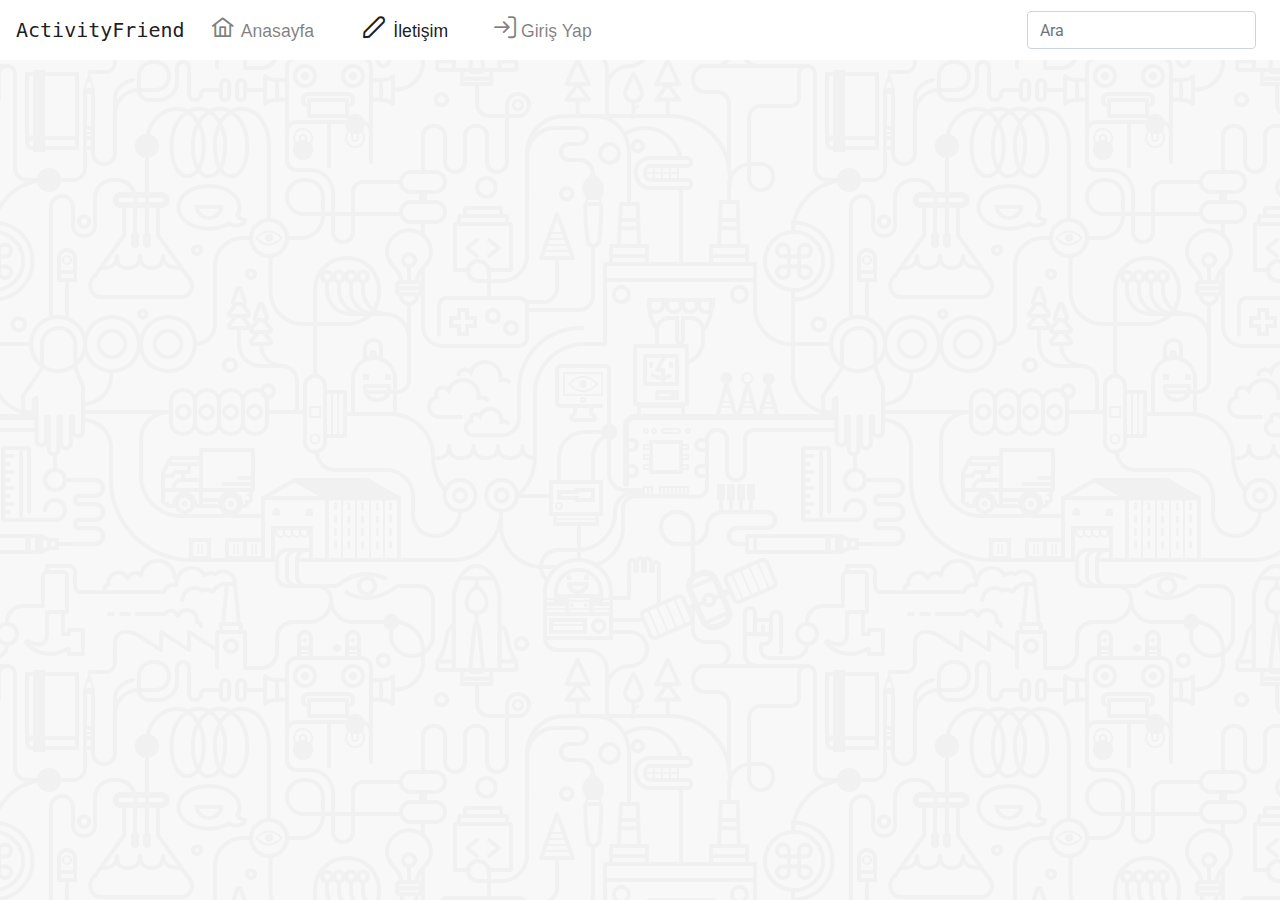
<file: index.html>
<!doctype html>
<html lang="en">
<head>
  <meta charset="utf-8">
  <title>Alice</title>
  <base href="./">
  <meta name="viewport" content="width=device-width, initial-scale=1">
  <link rel="icon" type="image/x-icon" href="favicon.ico">
  <link href="https://fonts.googleapis.com/css?family=Roboto:300,400,500&display=swap" rel="stylesheet">
  <link href="https://fonts.googleapis.com/icon?family=Material+Icons" rel="stylesheet">
  <link rel="stylesheet" type="text/scss" href="/node_modules/primeicons/primeicons.css" />
<link rel="stylesheet" type="text/scss" href="/node_modules/primeng/resources/themes/nova-light/theme.css" />
<link rel="stylesheet" type="text/scss" href="/node_modules/primeng/resources/primeng.min.css" />
<link rel="stylesheet" href="styles.8fb1c938646da638ec45.css"></head>
<body>
  <app-root></app-root> 
 
<script src="runtime-es2015.c322caa605b84c01ba3d.js" type="module"></script><script src="runtime-es5.c322caa605b84c01ba3d.js" nomodule defer></script><script src="polyfills-es5.592f0ddee0225434613d.js" nomodule defer></script><script src="polyfills-es2015.f7a117d7e07228c74837.js" type="module"></script><script src="scripts.ff2267075521ff7c194c.js" defer></script><script src="main-es2015.183f20f57fa73fd2c7c9.js" type="module"></script><script src="main-es5.183f20f57fa73fd2c7c9.js" nomodule defer></script></body>
</html>
</file>
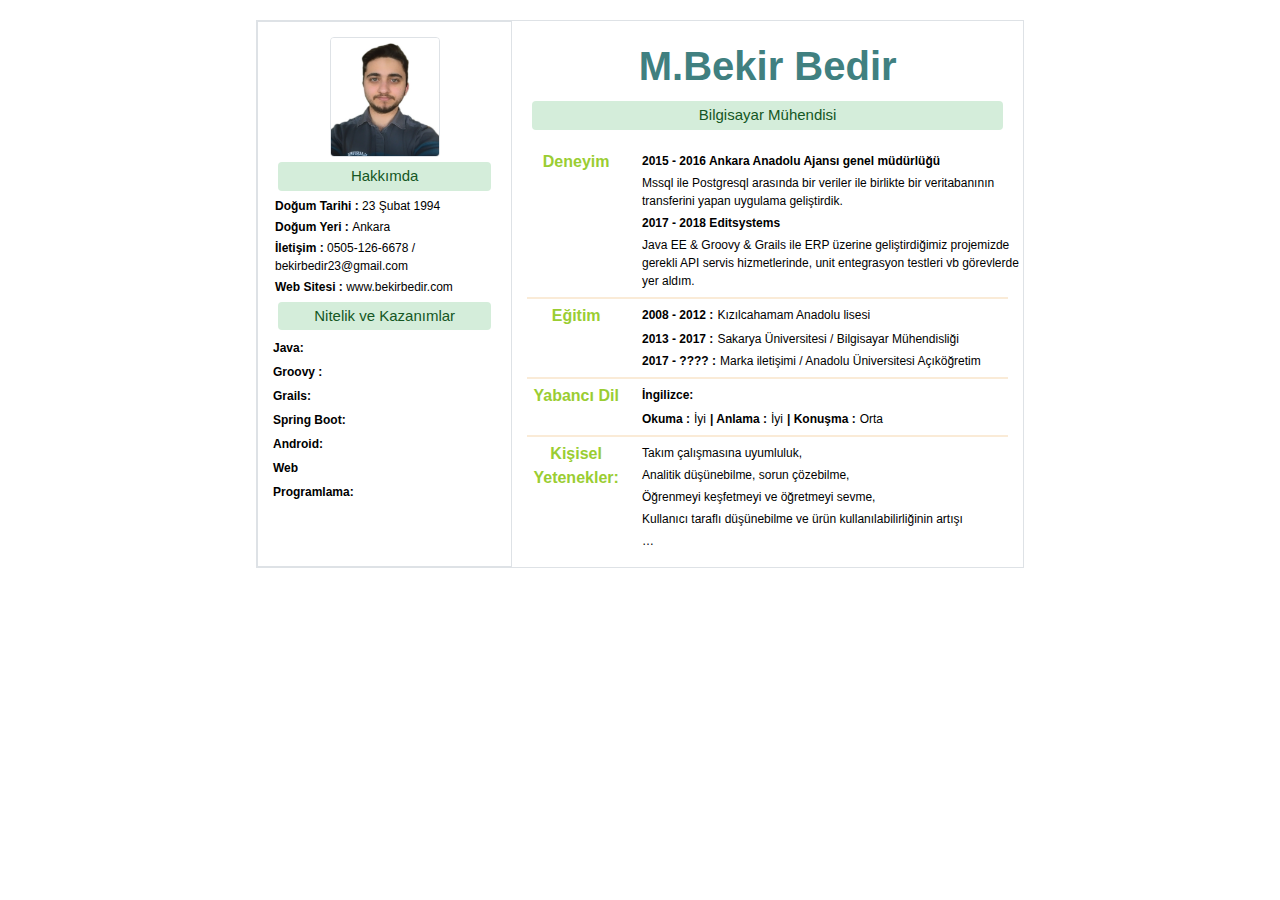
<file: cv.html>
<!doctype html>
<html>

<head>
    <title>cv</title>
    <link rel="stylesheet" type="text/css" href="bootstrap-4.1.0/css/bootstrap.css ">
    <link rel="stylesheet" type="text/css" href="style.css">
    <script src="bootstrap-4.1.0/js/bootstrap.min.js"></script>
    <link href="https://fonts.googleapis.com/css?family=Rubik" rel="stylesheet">
    <link rel="stylesheet" href="https://use.fontawesome.com/releases/v5.0.10/css/all.css" integrity="sha384-+d0P83n9kaQMCwj8F4RJB66tzIwOKmrdb46+porD/OvrJ+37WqIM7UoBtwHO6Nlg" crossorigin="anonymous">
</head>

<body>
    <div class="space-20"></div>
    <div class="container w60 border">

        <div class="row">

            <div class="col-md-4 p-15 border">
                <center>
                    <img src="cv7.jpg" class="rounded hw150 border" alt="Cinque Terre">
                </center>
                <div class="info-breadcumb">Hakkımda</div>

                <p class="info-text"> <b>Doğum Tarihi : </b> 23 Şubat 1994 </p>
                <p class="info-text"> <b>Doğum Yeri   : </b> Ankara</p>
                <p class="info-text"> <b>İletişim   : </b> 0505-126-6678 / bekirbedir23@gmail.com</p>
                <p class="info-text"><b>Web Sitesi  : </b> www.bekirbedir.com</p>

                <div class="info-breadcumb">Nitelik ve Kazanımlar </div>

                <div class="row">
                    <div class="col-md-6">
                        <b class="row-star">  Java: </b>

                    </div>
                    <div class="col-md-6">
                        <i class="fas fa-star row-star-i"></i>
                        <i class="fas fa-star row-star-i"></i>
                        <i class="fas fa-star row-star-i"></i>
                        <i class="fas fa-star row-star-i"></i>
                        <i class="far fa-star row-star-i"></i>
                    </div>

                </div>

                <div class="row">
                    <div class="col-md-6">
                        <b class="row-star">  Groovy : </b>

                    </div>
                    <div class="col-md-6">
                        <i class="fas fa-star row-star-i"></i>
                        <i class="fas fa-star row-star-i"></i>
                        <i class="fas fa-star row-star-i"></i>
                        <i class="fas fa-star row-star-i"></i>
                        <i class="far fa-star row-star-i"></i>
                    </div>

                </div>

                <div class="row">
                    <div class="col-md-6">
                        <b class="row-star">  Grails: </b>

                    </div>
                    <div class="col-md-6">
                        <i class="fas fa-star row-star-i"></i>
                        <i class="fas fa-star row-star-i"></i>
                        <i class="fas fa-star row-star-i"></i>
                        <i class="fas fa-star row-star-i"></i>
                        <i class="far fa-star row-star-i"></i>
                    </div>

                </div>

                <div class="row">
                    <div class="col-md-6">
                        <b class="row-star">  Spring Boot: </b>

                    </div>
                    <div class="col-md-6">
                        <i class="fas fa-star row-star-i"></i>
                        <i class="fas fa-star row-star-i"></i>
                        <i class="fas fa-star row-star-i"></i>
                        <i class="far fa-star row-star-i"></i>
                        <i class="far fa-star row-star-i"></i>
                    </div>

                </div>

                <div class="row">
                    <div class="col-md-6">
                        <b class="row-star">  Android: </b>

                    </div>
                    <div class="col-md-6">
                        <i class="fas fa-star row-star-i"></i>
                        <i class="fas fa-star row-star-i"></i>
                        <i class="fas fa-star row-star-i"></i>
                        <i class="fas fa-star-half row-star-i"></i>
                        <i class="far fa-star row-star-i"></i>
                    </div>

                </div>
                <div class="row">
                    <div class="col-md-6">
                        <b class="row-star">  Web Programlama: </b>

                    </div>
                    <div class="col-md-6 row-star-area">
                        <i class="fas fa-star row-star-i"></i>
                        <i class="fas fa-star row-star-i"></i>
                        <i class="fas fa-star row-star-i"></i>
                        <i class="fas fa-star row-star-i"></i>
                        <i class="far fa-star-half row-star-i"></i>
                    </div>

                </div>

            </div>

            <div class="col-md-8 p-15">

                <div class="name">
                    M.Bekir Bedir </div>
                <div class="info-breadcumb">
                    Bilgisayar Mühendisi
                </div>

                <div class="space-15"></div>

                <div class="row">
                    <div class="col-md-3">
                        <div class="main-box">
                            <i class="fas fa-briefcase box-i"></i>
                            <p><b>Deneyim</b></p>
                        </div>

                    </div>
                    <div class="col-md-9">
                        <div class="row">
                            <p class="content-text "> <b>2015 - 2016 Ankara Anadolu Ajansı genel müdürlüğü</b></p>
                            <p class="content-text ">Mssql ile Postgresql arasında bir veriler ile birlikte bir veritabanının transferini yapan uygulama geliştirdik.</p>
                        </div>
                        <div class="row">
                            <p class="content-text "> <b>2017 - 2018 Editsystems </b></p>
                            <p class="content-text ">Java EE & Groovy & Grails ile ERP üzerine geliştirdiğimiz projemizde gerekli API servis hizmetlerinde, unit entegrasyon testleri vb görevlerde yer aldım.</p>
                        </div>
                    </div>

                </div>

                <div class="space-15-layer"></div>

                <div class="row">
                    <div class="col-md-3">
                        <div class="main-box">
                            <i class="fas fa-graduation-cap box-i"></i>
                            <p><b>Eğitim</b></p>
                        </div>

                    </div>
                    <div class="col-md-9">
                        <div class="row">
                            <p class="content-text "> <b>2008 - 2012 :</b></p>
                            </br>
                            <p class="content-text education-info">Kızılcahamam Anadolu lisesi</p>
                        </div>
                        <div class="row">
                            <p class="content-text "> <b>2013 - 2017 :</b></p>
                            <p class="content-text education-info">Sakarya Üniversitesi / Bilgisayar Mühendisliği </p>
                        </div>
                        <div class="row">
                            <p class="content-text "> <b>2017 - ???? :</b></p>
                            <p class="content-text education-info ">Marka iletişimi / Anadolu Üniversitesi Açıköğretim </p>
                        </div>
                    </div>

                </div>

                <div class="space-15-layer"></div>


                <div class="row">
                    <div class="col-md-3">
                        <div class="main-box">
                            <i class="fas fa-globe box-i"></i>
                            <p><b>Yabancı Dil</b></p>
                        </div>

                    </div>
                    <div class="col-md-9">
                        <div class="row">
                            <p class="content-text "> <b>İngilizce:</b></p>
                            </br>
                        </div>
                        <div class="row">
                            <p class="content-text "> <b> Okuma : </b></p>
                            <p class="content-text education-info">İyi </p>
                            <p class="content-text "> <b> | Anlama : </b></p>
                            <p class="content-text education-info ">İyi </p>
                            <p class="content-text "> <b> | Konuşma : </b></p>
                            <p class="content-text education-info "> Orta </p>
                        </div>
                        <div class="row">

                        </div>
                        <div class="row">

                        </div>
                    </div>

                </div>

                <div class="space-15-layer"></div>


                <div class="row">
                    <div class="col-md-3">
                        <div class="main-box">
                            <i class="far fa-smile box-i"></i>
                            <p><b>Kişisel Yetenekler:</b></p>
                        </div>

                    </div>
                    <div class="col-md-9">
                        <div class="row">
                            <p class="content-text education-info">Takım çalışmasına uyumluluk,</p>
                        </div>
                        <div class="row">
                            <p class="content-text education-info">Analitik düşünebilme, sorun çözebilme,</p>
                        </div>
                        <div class="row">
                            <p class="content-text education-info ">Öğrenmeyi keşfetmeyi ve öğretmeyi sevme,</p>
                        </div>
                        <div class="row">
                            <p class="content-text education-info ">Kullanıcı taraflı düşünebilme ve ürün kullanılabilirliğinin artışı</p>
                        </div>
                        <div class="row">
                            <p class="content-text education-info ">…</p>
                        </div>

                    </div>
                </div>

            </div>


        </div>



    </div>
    </div>
</body>

</html>
</file>
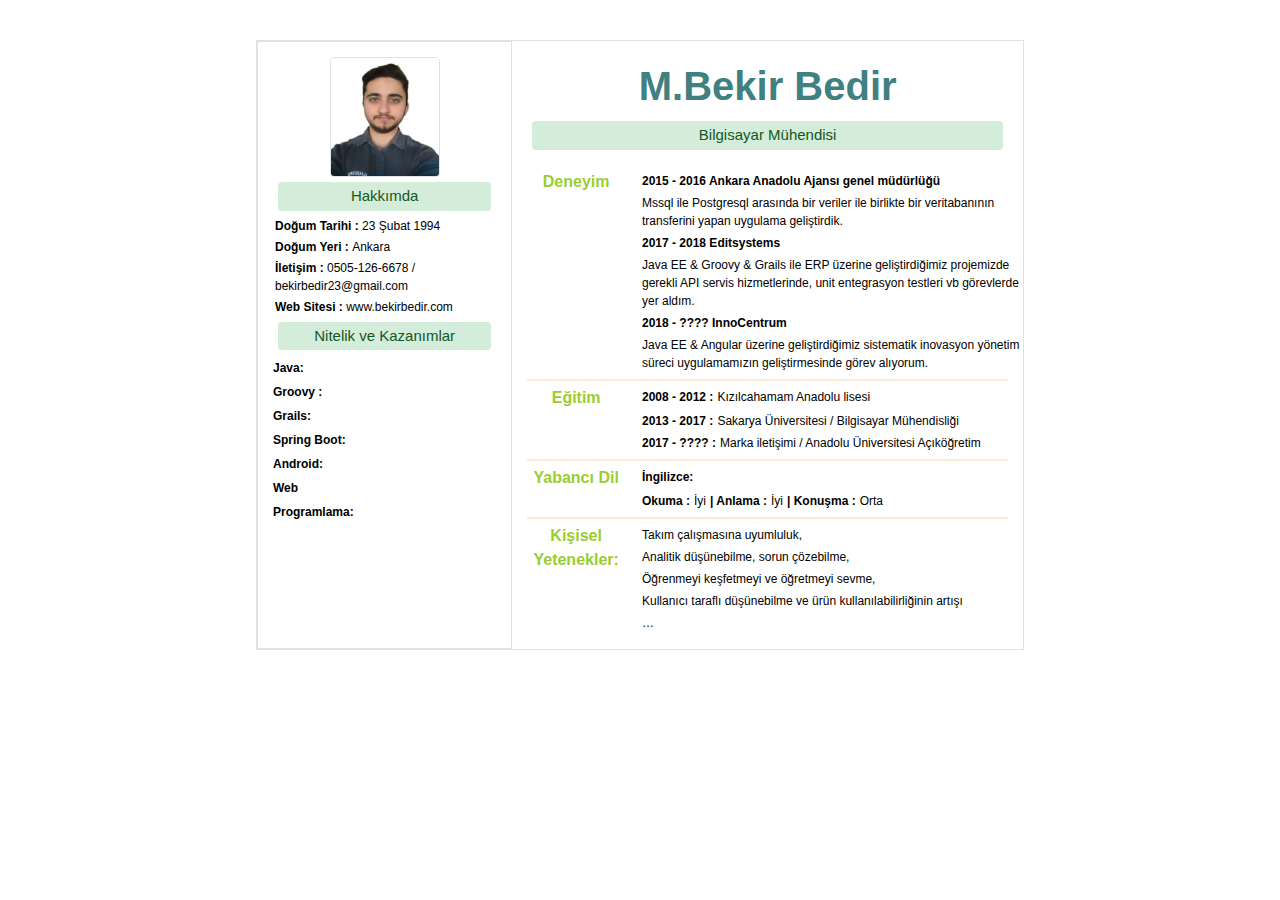
<file: index_cv.html>
<!doctype html>
<html>
<!-- Global site tag (gtag.js) - Google Analytics -->
<script async src="https://www.googletagmanager.com/gtag/js?id=UA-118805649-1"></script>
<script>
  window.dataLayer = window.dataLayer || [];
  function gtag(){dataLayer.push(arguments);}
  gtag('js', new Date());

  gtag('config', 'UA-118805649-1');
</script>

<head>
    <title>cv</title>
    <link rel="stylesheet" type="text/css" href="bootstrap-4.1.0/css/bootstrap.css ">
    <link rel="stylesheet" type="text/css" href="style.css">
    <script src="bootstrap-4.1.0/js/bootstrap.min.js"></script>
    <link href="https://fonts.googleapis.com/css?family=Rubik" rel="stylesheet">
    <link rel="stylesheet" href="https://use.fontawesome.com/releases/v5.0.10/css/all.css" integrity="sha384-+d0P83n9kaQMCwj8F4RJB66tzIwOKmrdb46+porD/OvrJ+37WqIM7UoBtwHO6Nlg" crossorigin="anonymous">
</head>

<body>
 <!--   <div class="container-fluid">
        <nav class="navbar navbar-expand-lg navbar-light bg-light">
            <a class="navbar-brand" href="index.html">Anasayfa</a>
            <button class="navbar-toggler" type="button" data-toggle="collapse" data-target="#navbarSupportedContent" aria-controls="navbarSupportedContent" aria-expanded="false" aria-label="Toggle navigation">
                  <span class="navbar-toggler-icon"></span>
                </button>

            <div class="collapse navbar-collapse" id="navbarSupportedContent">
                <ul class="navbar-nav ml-auto">
                    <li class="nav-item ">
                        <a class="nav-link" href="#">Cv Şablonları <span class="sr-only"></span></a>
                    </li>
                    <li class="nav-item">
                        <a class="nav-link" href="#">Nasıl Yapılır?</a>
                    </li>
                    <li class="nav-item">
                        <a class="nav-link" href="#">PDF Çıktısı</a>
                    </li>

                    <li class="nav-item">
                        <a class="nav-link" href="#"></a>
                    </li>
                </ul>

            </div>
        </nav>
    </div> -->
  

    <div class="space-20"></div>




    <div class="space-20"></div>
    <div class="container w60 border">

        <div class="row">

            <div class="col-md-4 p-15 border">
                <center>
                    <img src="draw/cv7.jpg" class="rounded hw150 border" alt="Cinque Terre">
                </center>
                <div class="info-breadcumb">Hakkımda</div>

                <p class="info-text"> <b>Doğum Tarihi : </b> 23 Şubat 1994 </p>
                <p class="info-text"> <b>Doğum Yeri   : </b> Ankara</p>
                <p class="info-text"> <b>İletişim   : </b> 0505-126-6678 / bekirbedir23@gmail.com</p>
                <p class="info-text"><b>Web Sitesi  : </b> www.bekirbedir.com</p>

                <div class="info-breadcumb">Nitelik ve Kazanımlar </div>

                <div class="row">
                    <div class="col-md-6">
                        <b class="row-star">  Java: </b>

                    </div>
                    <div class="col-md-6">
                        <i class="fas fa-star row-star-i"></i>
                        <i class="fas fa-star row-star-i"></i>
                        <i class="fas fa-star row-star-i"></i>
                        <i class="fas fa-star row-star-i"></i>
                        <i class="far fa-star row-star-i"></i>
                    </div>

                </div>

                <div class="row">
                    <div class="col-md-6">
                        <b class="row-star">  Groovy : </b>

                    </div>
                    <div class="col-md-6">
                        <i class="fas fa-star row-star-i"></i>
                        <i class="fas fa-star row-star-i"></i>
                        <i class="fas fa-star row-star-i"></i>
                        <i class="fas fa-star row-star-i"></i>
                        <i class="far fa-star row-star-i"></i>
                    </div>

                </div>

                <div class="row">
                    <div class="col-md-6">
                        <b class="row-star">  Grails: </b>

                    </div>
                    <div class="col-md-6">
                        <i class="fas fa-star row-star-i"></i>
                        <i class="fas fa-star row-star-i"></i>
                        <i class="fas fa-star row-star-i"></i>
                        <i class="fas fa-star row-star-i"></i>
                        <i class="far fa-star row-star-i"></i>
                    </div>

                </div>

                <div class="row">
                    <div class="col-md-6">
                        <b class="row-star">  Spring Boot: </b>

                    </div>
                    <div class="col-md-6">
                        <i class="fas fa-star row-star-i"></i>
                        <i class="fas fa-star row-star-i"></i>
                        <i class="fas fa-star row-star-i"></i>
                        <i class="far fa-star row-star-i"></i>
                        <i class="far fa-star row-star-i"></i>
                    </div>

                </div>

                <div class="row">
                    <div class="col-md-6">
                        <b class="row-star">  Android: </b>

                    </div>
                    <div class="col-md-6">
                        <i class="fas fa-star row-star-i"></i>
                        <i class="fas fa-star row-star-i"></i>
                        <i class="fas fa-star row-star-i"></i>
                        <i class="fas fa-star-half row-star-i"></i>
                        <i class="far fa-star row-star-i"></i>
                    </div>

                </div>
                <div class="row">
                    <div class="col-md-6">
                        <b class="row-star">  Web Programlama: </b>

                    </div>
                    <div class="col-md-6 row-star-area">
                        <i class="fas fa-star row-star-i"></i>
                        <i class="fas fa-star row-star-i"></i>
                        <i class="fas fa-star row-star-i"></i>
                        <i class="fas fa-star row-star-i"></i>
                        <i class="far fa-star-half row-star-i"></i>
                    </div>

                </div>

            </div>

            <div class="col-md-8 p-15">

                <div class="name">
                    M.Bekir Bedir </div>
                <div class="info-breadcumb">
                    Bilgisayar Mühendisi
                </div>

                <div class="space-15"></div>

                <div class="row">
                    <div class="col-md-3">
                        <div class="main-box">
                            <i class="fas fa-briefcase box-i"></i>
                            <p><b>Deneyim</b></p>
                        </div>

                    </div>
                    <div class="col-md-9">
                        <div class="row">
                            <p class="content-text "> <b>2015 - 2016 Ankara Anadolu Ajansı genel müdürlüğü</b></p>
                            <p class="content-text ">Mssql ile Postgresql arasında bir veriler ile birlikte bir veritabanının transferini yapan uygulama geliştirdik.</p>
                        </div>
                        <div class="row">
                            <p class="content-text "> <b>2017 - 2018 Editsystems </b></p>
                            <p class="content-text ">Java EE & Groovy & Grails ile ERP üzerine geliştirdiğimiz projemizde gerekli API servis hizmetlerinde, unit entegrasyon testleri vb görevlerde yer aldım.</p>
                        </div>
                        <div class="row">
                            <p class="content-text "> <b>2018 - ???? InnoCentrum </b></p>
                            <p class="content-text ">Java EE & Angular üzerine geliştirdiğimiz sistematik inovasyon yönetim süreci uygulamamızın geliştirmesinde görev alıyorum.</p>
                        </div>
                    </div>

                </div>

                <div class="space-15-layer"></div>

                <div class="row">
                    <div class="col-md-3">
                        <div class="main-box">
                            <i class="fas fa-graduation-cap box-i"></i>
                            <p><b>Eğitim</b></p>
                        </div>

                    </div>
                    <div class="col-md-9">
                        <div class="row">
                            <p class="content-text "> <b>2008 - 2012 :</b></p>
                            </br>
                            <p class="content-text education-info">Kızılcahamam Anadolu lisesi</p>
                        </div>
                        <div class="row">
                            <p class="content-text "> <b>2013 - 2017 :</b></p>
                            <p class="content-text education-info">Sakarya Üniversitesi / Bilgisayar Mühendisliği </p>
                        </div>
                        <div class="row">
                            <p class="content-text "> <b>2017 - ???? :</b></p>
                            <p class="content-text education-info ">Marka iletişimi / Anadolu Üniversitesi Açıköğretim </p>
                        </div>
                    </div>

                </div>

                <div class="space-15-layer"></div>


                <div class="row">
                    <div class="col-md-3">
                        <div class="main-box">
                            <i class="fas fa-globe box-i"></i>
                            <p><b>Yabancı Dil</b></p>
                        </div>

                    </div>
                    <div class="col-md-9">
                        <div class="row">
                            <p class="content-text "> <b>İngilizce:</b></p>
                            </br>
                        </div>
                        <div class="row">
                            <p class="content-text "> <b> Okuma : </b></p>
                            <p class="content-text education-info">İyi </p>
                            <p class="content-text "> <b> | Anlama : </b></p>
                            <p class="content-text education-info ">İyi </p>
                            <p class="content-text "> <b> | Konuşma : </b></p>
                            <p class="content-text education-info "> Orta </p>
                        </div>
                        <div class="row">

                        </div>
                        <div class="row">

                        </div>
                    </div>

                </div>

                <div class="space-15-layer"></div>


                <div class="row">
                    <div class="col-md-3">
                        <div class="main-box">
                            <i class="far fa-smile box-i"></i>
                            <p><b>Kişisel Yetenekler:</b></p>
                        </div>

                    </div>
                    <div class="col-md-9">
                        <div class="row">
                            <p class="content-text education-info">Takım çalışmasına uyumluluk,</p>
                        </div>
                        <div class="row">
                            <p class="content-text education-info">Analitik düşünebilme, sorun çözebilme,</p>
                        </div>
                        <div class="row">
                            <p class="content-text education-info ">Öğrenmeyi keşfetmeyi ve öğretmeyi sevme,</p>
                        </div>
                        <div class="row">
                            <p class="content-text education-info ">Kullanıcı taraflı düşünebilme ve ürün kullanılabilirliğinin artışı</p>
                        </div>
                        <div class="row">
                            <p class="content-text education-info ">…</p>
                        </div>

                    </div>
                </div>

            </div>


        </div>



    </div>
    </div>
</body>

</html>
</file>
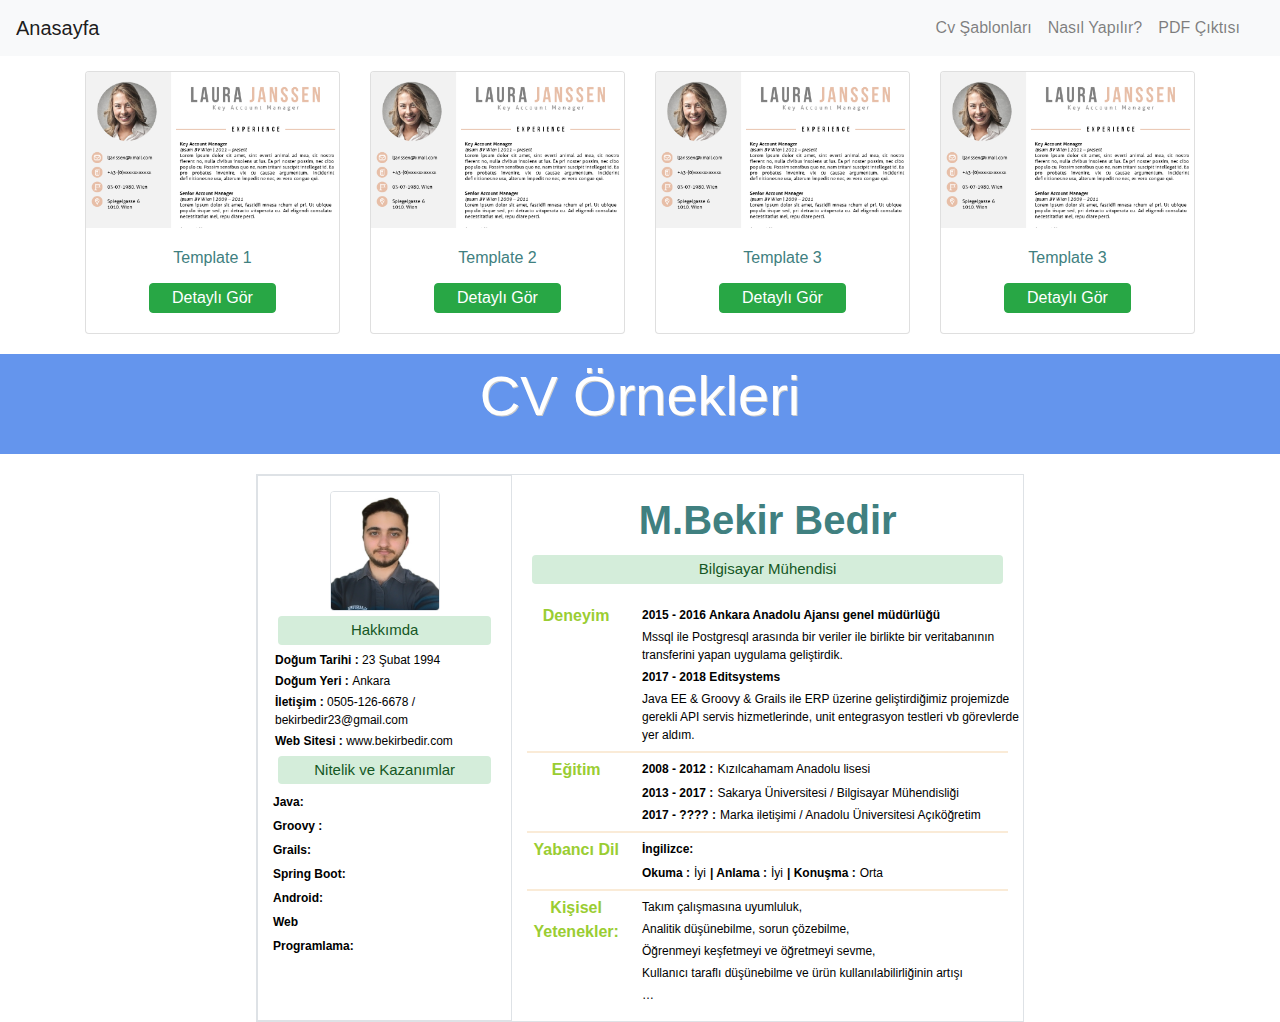
<file: later_index.html>
<!doctype html>
<html>
<!-- Global site tag (gtag.js) - Google Analytics -->
<script async src="https://www.googletagmanager.com/gtag/js?id=UA-118805649-1"></script>
<script>
  window.dataLayer = window.dataLayer || [];
  function gtag(){dataLayer.push(arguments);}
  gtag('js', new Date());

  gtag('config', 'UA-118805649-1');
</script>

<head>
    <title>cv</title>
    <link rel="stylesheet" type="text/css" href="bootstrap-4.1.0/css/bootstrap.css ">
    <link rel="stylesheet" type="text/css" href="style.css">
    <script src="bootstrap-4.1.0/js/bootstrap.min.js"></script>
    <link href="https://fonts.googleapis.com/css?family=Rubik" rel="stylesheet">
    <link rel="stylesheet" href="https://use.fontawesome.com/releases/v5.0.10/css/all.css" integrity="sha384-+d0P83n9kaQMCwj8F4RJB66tzIwOKmrdb46+porD/OvrJ+37WqIM7UoBtwHO6Nlg" crossorigin="anonymous">
</head>

<body>
    <div class="container-fluid">
        <nav class="navbar navbar-expand-lg navbar-light bg-light">
            <a class="navbar-brand" href="index.html">Anasayfa</a>
            <button class="navbar-toggler" type="button" data-toggle="collapse" data-target="#navbarSupportedContent" aria-controls="navbarSupportedContent" aria-expanded="false" aria-label="Toggle navigation">
                  <span class="navbar-toggler-icon"></span>
                </button>

            <div class="collapse navbar-collapse" id="navbarSupportedContent">
                <ul class="navbar-nav ml-auto">
                    <li class="nav-item ">
                        <a class="nav-link" href="#">Cv Şablonları <span class="sr-only"></span></a>
                    </li>
                    <li class="nav-item">
                        <a class="nav-link" href="#">Nasıl Yapılır?</a>
                    </li>
                    <li class="nav-item">
                        <a class="nav-link" href="#">PDF Çıktısı</a>
                    </li>

                    <li class="nav-item">
                        <a class="nav-link" href="#"></a>
                    </li>
                </ul>

            </div>
        </nav>
    </div>
    <div class="space-15"></div>
    <div class="container">
        <div class="card-deck">
            <div class="card text-center" style="width: 16rem;">
                <img class="card-img-top" src="draw/cv-1.png" alt="Card image cap">
                <div class="card-body">
                    <h6 class="card-title">Template 1 </h6>
                    <p class="card-text"></p>
                    <a href="#" class="btn btn-success button-custom ">Detaylı Gör</a>
                </div>
            </div>
            <div class="card text-center" style="width: 16rem;">
                <img class="card-img-top" src="draw/cv-1.png" alt="Card image cap">
                <div class="card-body">
                    <h6 class="card-title">Template 2 </h6>
                    <p class="card-text"></p>
                    <a href="#" class="btn btn-success button-custom ">Detaylı Gör</a>
                </div>
            </div>
            <div class="card text-center" style="width: 16rem;">
                <img class="card-img-top" src="draw/cv-1.png" alt="Card image cap">
                <div class="card-body">
                    <h6 class="card-title">Template 3 </h6>
                    <p class="card-text"></p>
                    <a href="#" class="btn btn-success button-custom ">Detaylı Gör</a>
                </div>
            </div>
            <div class="card text-center" style="width: 16rem;">
                <img class="card-img-top" src="draw/cv-1.png" alt="Card image cap">
                <div class="card-body">
                    <h6 class="card-title">Template 3 </h6>
                    <p class="card-text"></p>
                    <a href="#" class="btn btn-success button-custom ">Detaylı Gör</a>
                </div>
            </div>
        </div>
    </div>

    <div class="space-20"></div>

    <div class="container-fluid text-center line-block">
        CV Örnekleri
    </div>


    <div class="space-20"></div>
    <div class="container w60 border">

        <div class="row">

            <div class="col-md-4 p-15 border">
                <center>
                    <img src="draw/cv7.jpg" class="rounded hw150 border" alt="Cinque Terre">
                </center>
                <div class="info-breadcumb">Hakkımda</div>

                <p class="info-text"> <b>Doğum Tarihi : </b> 23 Şubat 1994 </p>
                <p class="info-text"> <b>Doğum Yeri   : </b> Ankara</p>
                <p class="info-text"> <b>İletişim   : </b> 0505-126-6678 / bekirbedir23@gmail.com</p>
                <p class="info-text"><b>Web Sitesi  : </b> www.bekirbedir.com</p>

                <div class="info-breadcumb">Nitelik ve Kazanımlar </div>

                <div class="row">
                    <div class="col-md-6">
                        <b class="row-star">  Java: </b>

                    </div>
                    <div class="col-md-6">
                        <i class="fas fa-star row-star-i"></i>
                        <i class="fas fa-star row-star-i"></i>
                        <i class="fas fa-star row-star-i"></i>
                        <i class="fas fa-star row-star-i"></i>
                        <i class="far fa-star row-star-i"></i>
                    </div>

                </div>

                <div class="row">
                    <div class="col-md-6">
                        <b class="row-star">  Groovy : </b>

                    </div>
                    <div class="col-md-6">
                        <i class="fas fa-star row-star-i"></i>
                        <i class="fas fa-star row-star-i"></i>
                        <i class="fas fa-star row-star-i"></i>
                        <i class="fas fa-star row-star-i"></i>
                        <i class="far fa-star row-star-i"></i>
                    </div>

                </div>

                <div class="row">
                    <div class="col-md-6">
                        <b class="row-star">  Grails: </b>

                    </div>
                    <div class="col-md-6">
                        <i class="fas fa-star row-star-i"></i>
                        <i class="fas fa-star row-star-i"></i>
                        <i class="fas fa-star row-star-i"></i>
                        <i class="fas fa-star row-star-i"></i>
                        <i class="far fa-star row-star-i"></i>
                    </div>

                </div>

                <div class="row">
                    <div class="col-md-6">
                        <b class="row-star">  Spring Boot: </b>

                    </div>
                    <div class="col-md-6">
                        <i class="fas fa-star row-star-i"></i>
                        <i class="fas fa-star row-star-i"></i>
                        <i class="fas fa-star row-star-i"></i>
                        <i class="far fa-star row-star-i"></i>
                        <i class="far fa-star row-star-i"></i>
                    </div>

                </div>

                <div class="row">
                    <div class="col-md-6">
                        <b class="row-star">  Android: </b>

                    </div>
                    <div class="col-md-6">
                        <i class="fas fa-star row-star-i"></i>
                        <i class="fas fa-star row-star-i"></i>
                        <i class="fas fa-star row-star-i"></i>
                        <i class="fas fa-star-half row-star-i"></i>
                        <i class="far fa-star row-star-i"></i>
                    </div>

                </div>
                <div class="row">
                    <div class="col-md-6">
                        <b class="row-star">  Web Programlama: </b>

                    </div>
                    <div class="col-md-6 row-star-area">
                        <i class="fas fa-star row-star-i"></i>
                        <i class="fas fa-star row-star-i"></i>
                        <i class="fas fa-star row-star-i"></i>
                        <i class="fas fa-star row-star-i"></i>
                        <i class="far fa-star-half row-star-i"></i>
                    </div>

                </div>

            </div>

            <div class="col-md-8 p-15">

                <div class="name">
                    M.Bekir Bedir </div>
                <div class="info-breadcumb">
                    Bilgisayar Mühendisi
                </div>

                <div class="space-15"></div>

                <div class="row">
                    <div class="col-md-3">
                        <div class="main-box">
                            <i class="fas fa-briefcase box-i"></i>
                            <p><b>Deneyim</b></p>
                        </div>

                    </div>
                    <div class="col-md-9">
                        <div class="row">
                            <p class="content-text "> <b>2015 - 2016 Ankara Anadolu Ajansı genel müdürlüğü</b></p>
                            <p class="content-text ">Mssql ile Postgresql arasında bir veriler ile birlikte bir veritabanının transferini yapan uygulama geliştirdik.</p>
                        </div>
                        <div class="row">
                            <p class="content-text "> <b>2017 - 2018 Editsystems </b></p>
                            <p class="content-text ">Java EE & Groovy & Grails ile ERP üzerine geliştirdiğimiz projemizde gerekli API servis hizmetlerinde, unit entegrasyon testleri vb görevlerde yer aldım.</p>
                        </div>
                    </div>

                </div>

                <div class="space-15-layer"></div>

                <div class="row">
                    <div class="col-md-3">
                        <div class="main-box">
                            <i class="fas fa-graduation-cap box-i"></i>
                            <p><b>Eğitim</b></p>
                        </div>

                    </div>
                    <div class="col-md-9">
                        <div class="row">
                            <p class="content-text "> <b>2008 - 2012 :</b></p>
                            </br>
                            <p class="content-text education-info">Kızılcahamam Anadolu lisesi</p>
                        </div>
                        <div class="row">
                            <p class="content-text "> <b>2013 - 2017 :</b></p>
                            <p class="content-text education-info">Sakarya Üniversitesi / Bilgisayar Mühendisliği </p>
                        </div>
                        <div class="row">
                            <p class="content-text "> <b>2017 - ???? :</b></p>
                            <p class="content-text education-info ">Marka iletişimi / Anadolu Üniversitesi Açıköğretim </p>
                        </div>
                    </div>

                </div>

                <div class="space-15-layer"></div>


                <div class="row">
                    <div class="col-md-3">
                        <div class="main-box">
                            <i class="fas fa-globe box-i"></i>
                            <p><b>Yabancı Dil</b></p>
                        </div>

                    </div>
                    <div class="col-md-9">
                        <div class="row">
                            <p class="content-text "> <b>İngilizce:</b></p>
                            </br>
                        </div>
                        <div class="row">
                            <p class="content-text "> <b> Okuma : </b></p>
                            <p class="content-text education-info">İyi </p>
                            <p class="content-text "> <b> | Anlama : </b></p>
                            <p class="content-text education-info ">İyi </p>
                            <p class="content-text "> <b> | Konuşma : </b></p>
                            <p class="content-text education-info "> Orta </p>
                        </div>
                        <div class="row">

                        </div>
                        <div class="row">

                        </div>
                    </div>

                </div>

                <div class="space-15-layer"></div>


                <div class="row">
                    <div class="col-md-3">
                        <div class="main-box">
                            <i class="far fa-smile box-i"></i>
                            <p><b>Kişisel Yetenekler:</b></p>
                        </div>

                    </div>
                    <div class="col-md-9">
                        <div class="row">
                            <p class="content-text education-info">Takım çalışmasına uyumluluk,</p>
                        </div>
                        <div class="row">
                            <p class="content-text education-info">Analitik düşünebilme, sorun çözebilme,</p>
                        </div>
                        <div class="row">
                            <p class="content-text education-info ">Öğrenmeyi keşfetmeyi ve öğretmeyi sevme,</p>
                        </div>
                        <div class="row">
                            <p class="content-text education-info ">Kullanıcı taraflı düşünebilme ve ürün kullanılabilirliğinin artışı</p>
                        </div>
                        <div class="row">
                            <p class="content-text education-info ">…</p>
                        </div>

                    </div>
                </div>

            </div>


        </div>



    </div>
    </div>
</body>

</html>
</file>
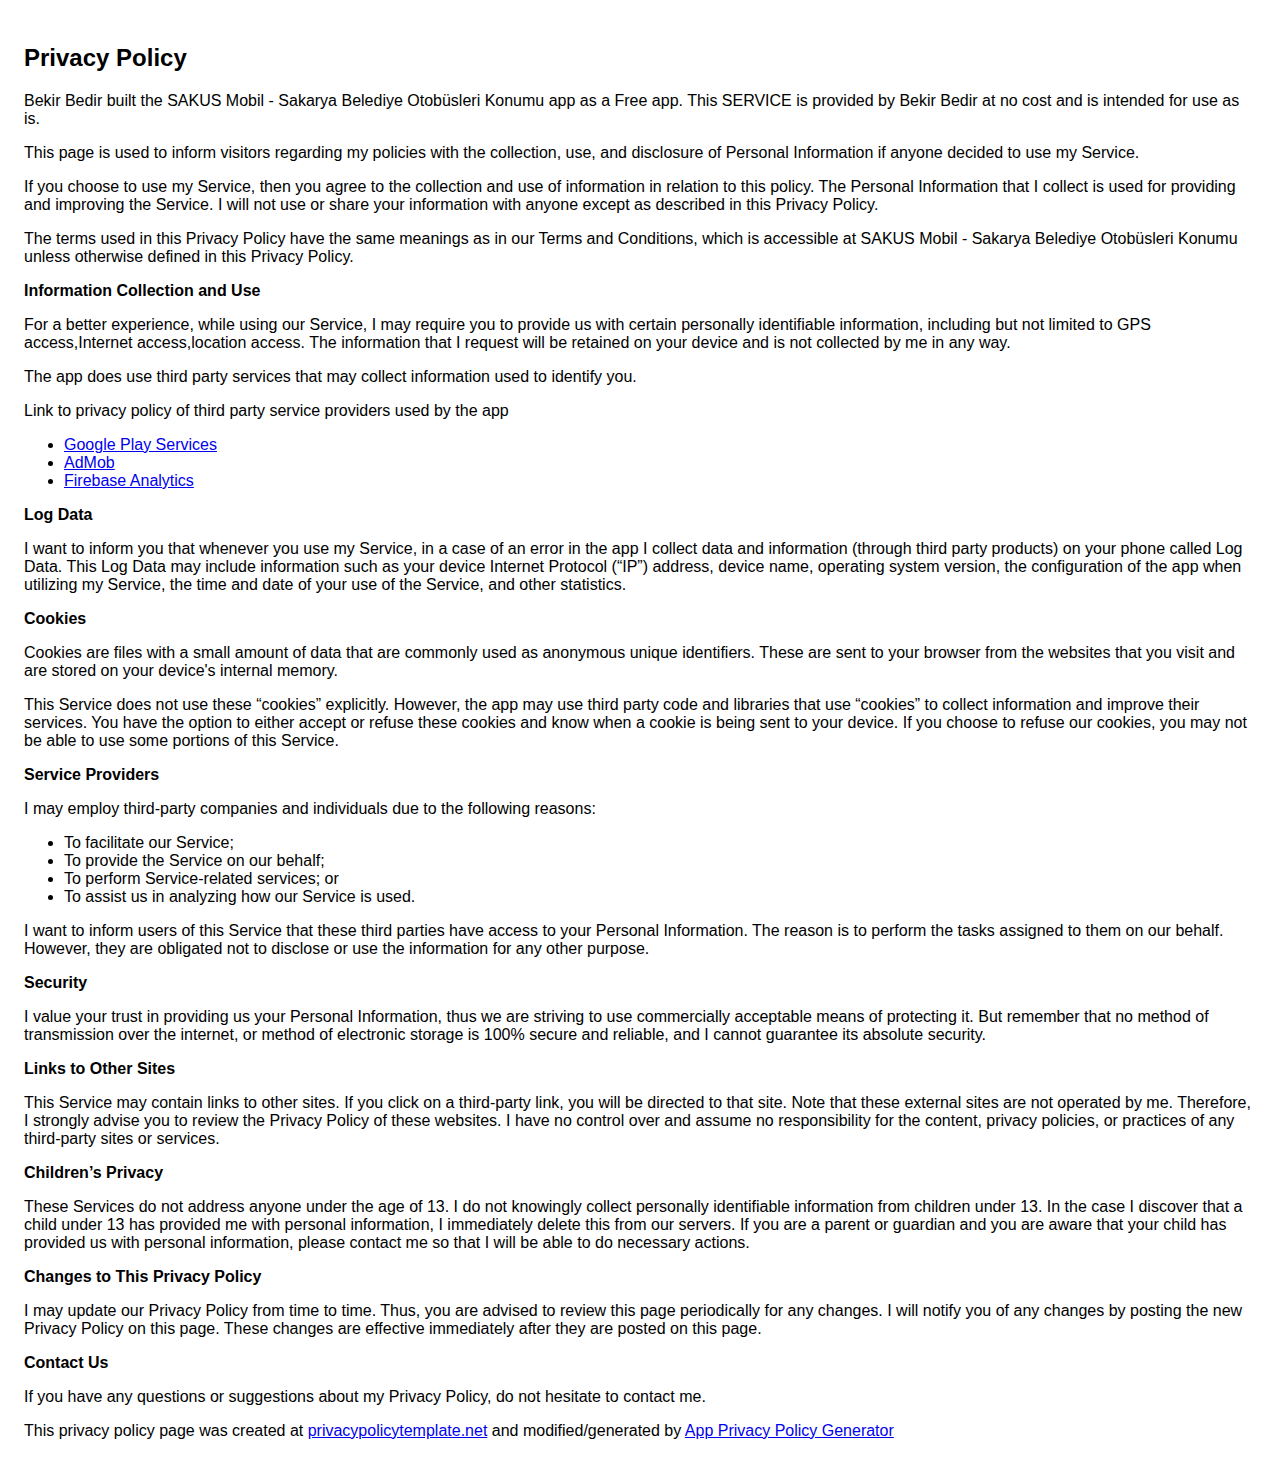
<file: privacy_policy.html>
<!DOCTYPE html>
<html>
<head>
  <meta charset='utf-8'>
  <meta name='viewport' content='width=device-width'>
  <title>Privacy Policy</title>
  <style> body { font-family: 'Helvetica Neue', Helvetica, Arial, sans-serif; padding:1em; } </style>
</head>
<body>
<h2>Privacy Policy</h2> <p> Bekir Bedir built the SAKUS Mobil - Sakarya Belediye Otobüsleri Konumu app as a Free app. This SERVICE is provided by Bekir Bedir at no cost and is intended for use as is.
                  </p> <p>This page is used to inform visitors regarding my policies with the collection, use, and
                    disclosure of Personal Information if anyone decided to use my Service.
                  </p> <p>If you choose to use my Service, then you agree to the collection and use of information in relation
                    to this policy. The Personal Information that I collect is used for providing and improving the
                    Service. I will not use or share your information with anyone except as described
                    in this Privacy Policy.
                  </p> <p>The terms used in this Privacy Policy have the same meanings as in our Terms and Conditions, which is accessible
                    at SAKUS Mobil - Sakarya Belediye Otobüsleri Konumu unless otherwise defined in this Privacy Policy.
                  </p> <p><strong>Information Collection and Use</strong></p> <p>For a better experience, while using our Service, I may require you to provide us with certain
                    personally identifiable information, including but not limited to GPS access,Internet access,location access. The information that I request will be retained on your device and is not collected by me in any way.
                  </p> <p>The app does use third party services that may collect information used to identify you.</p> <div><p>Link to privacy policy of third party service providers used by the app</p> <ul><li><a href="https://www.google.com/policies/privacy/" target="_blank">Google Play Services</a></li> <li><a href="https://support.google.com/admob/answer/6128543?hl=en" target="_blank">AdMob</a></li> <li><a href="https://firebase.google.com/policies/analytics" target="_blank">Firebase Analytics</a></li> <!----> <!----> <!----> <!----></ul></div> <p><strong>Log Data</strong></p> <p> I want to inform you that whenever you use my Service, in a case of an
                    error in the app I collect data and information (through third party products) on your phone
                    called Log Data. This Log Data may include information such as your device Internet Protocol (“IP”) address,
                    device name, operating system version, the configuration of the app when utilizing my Service,
                    the time and date of your use of the Service, and other statistics.
                  </p> <p><strong>Cookies</strong></p> <p>Cookies are files with a small amount of data that are commonly used as anonymous unique identifiers. These
                    are sent to your browser from the websites that you visit and are stored on your device's internal memory.
                  </p> <p>This Service does not use these “cookies” explicitly. However, the app may use third party code and libraries
                    that use “cookies” to collect information and improve their services. You have the option to either
                    accept or refuse these cookies and know when a cookie is being sent to your device. If you choose to
                    refuse our cookies, you may not be able to use some portions of this Service.
                  </p> <p><strong>Service Providers</strong></p> <p> I may employ third-party companies and individuals due to the following reasons:</p> <ul><li>To facilitate our Service;</li> <li>To provide the Service on our behalf;</li> <li>To perform Service-related services; or</li> <li>To assist us in analyzing how our Service is used.</li></ul> <p> I want to inform users of this Service that these third parties have access to your
                    Personal Information. The reason is to perform the tasks assigned to them on our behalf. However, they
                    are obligated not to disclose or use the information for any other purpose.
                  </p> <p><strong>Security</strong></p> <p> I value your trust in providing us your Personal Information, thus we are striving
                    to use commercially acceptable means of protecting it. But remember that no method of transmission over
                    the internet, or method of electronic storage is 100% secure and reliable, and I cannot guarantee
                    its absolute security.
                  </p> <p><strong>Links to Other Sites</strong></p> <p>This Service may contain links to other sites. If you click on a third-party link, you will be directed
                    to that site. Note that these external sites are not operated by me. Therefore, I strongly
                    advise you to review the Privacy Policy of these websites. I have no control over
                    and assume no responsibility for the content, privacy policies, or practices of any third-party sites
                    or services.
                  </p> <p><strong>Children’s Privacy</strong></p> <p>These Services do not address anyone under the age of 13. I do not knowingly collect
                    personally identifiable information from children under 13. In the case I discover that a child
                    under 13 has provided me with personal information, I immediately delete this from
                    our servers. If you are a parent or guardian and you are aware that your child has provided us with personal
                    information, please contact me so that I will be able to do necessary actions.
                  </p> <p><strong>Changes to This Privacy Policy</strong></p> <p> I may update our Privacy Policy from time to time. Thus, you are advised to review
                    this page periodically for any changes. I will notify you of any changes by posting
                    the new Privacy Policy on this page. These changes are effective immediately after they are posted on
                    this page.
                  </p> <p><strong>Contact Us</strong></p> <p>If you have any questions or suggestions about my Privacy Policy, do not hesitate to contact
                    me.
                  </p> <p>This privacy policy page was created at <a href="https://privacypolicytemplate.net" target="_blank">privacypolicytemplate.net</a>                    and modified/generated by <a href="https://app-privacy-policy-generator.firebaseapp.com/" target="_blank">App Privacy Policy Generator</a></p>
</body>
</html>
</file>
